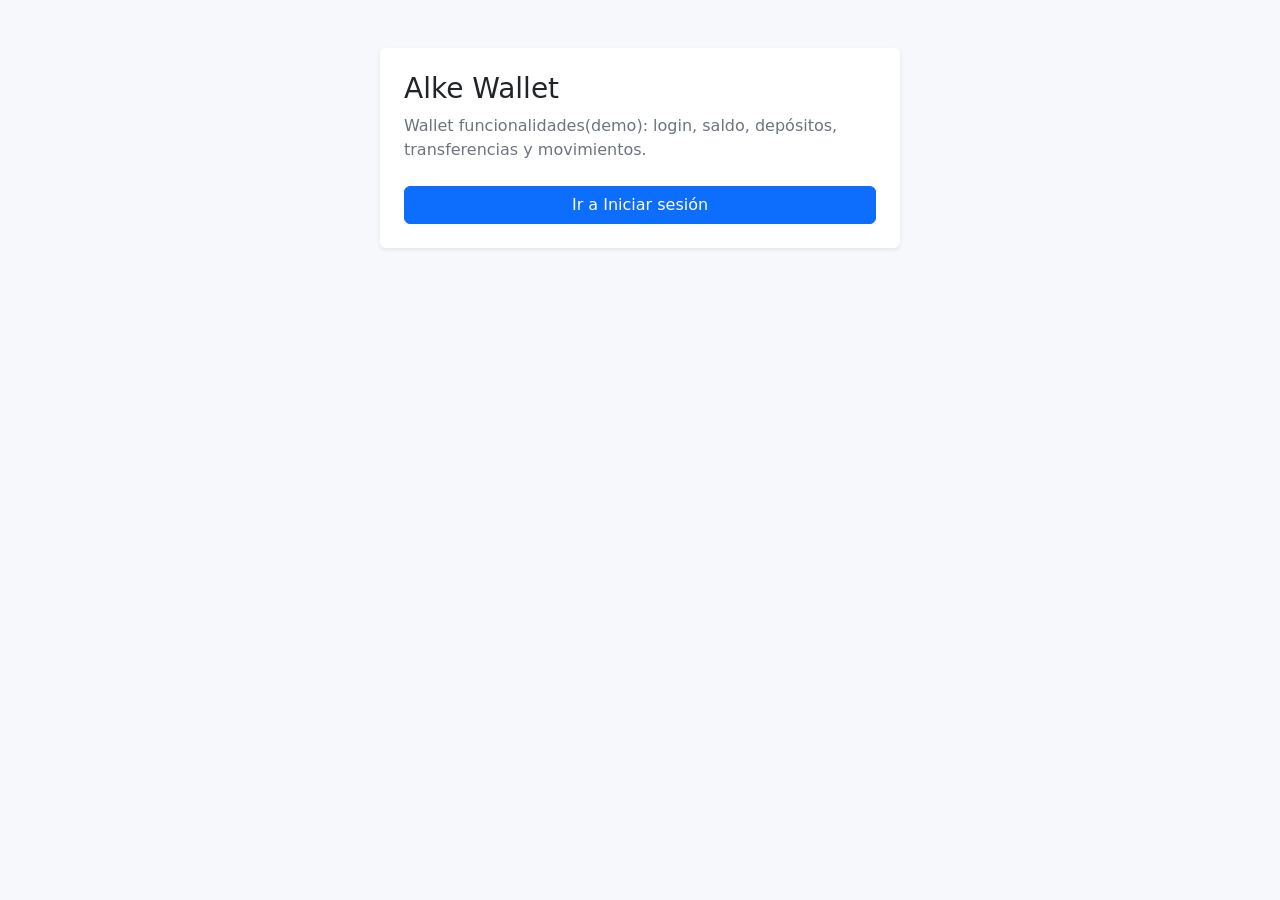
<file: index.html>
<!doctype html>
<html lang="es">
<head>
  <meta charset="utf-8" />
  <meta name="viewport" content="width=device-width, initial-scale=1" />
  <title>Alke Wallet</title>

  <!-- Bootstrap CSS -->
  <link href="https://cdn.jsdelivr.net/npm/bootstrap@5.3.3/dist/css/bootstrap.min.css" rel="stylesheet">
  <link rel="stylesheet" href="assets/css/styles.css">
</head>

<!-- se incorpora este comentario para realizar el ejercicio con ramas rama_frontend-->
<body class="bg-soft">

  <main class="container py-5">
    <div class="card shadow-sm border-0 mx-auto" style="max-width: 520px;">
      <div class="card-body p-4">
        <h1 class="h3 mb-2">Alke Wallet</h1>
        <p class="text-secondary mb-4">
          Wallet funcionalidades(demo): login, saldo, depósitos, transferencias y movimientos.
        </p>
        <a class="btn btn-primary w-100" href="pages/login.html">Ir a Iniciar sesión</a>
      </div>
    </div>
  </main>

  <!-- Bootstrap JS y jQuery -->
  <script src="https://code.jquery.com/jquery-3.7.1.min.js"></script>
  <script src="https://cdn.jsdelivr.net/npm/bootstrap@5.3.3/dist/js/bootstrap.bundle.min.js"></script>

  <!-- conectamos con las distintas app -->
  <script src="assets/js/data.js"></script>
  <script src="assets/js/ui.js"></script>
  <script src="assets/js/auth.js"></script>
  <script src="assets/js/wallet.js"></script>
  <script src="assets/js/app.js"></script>
</body>
</html>
</file>
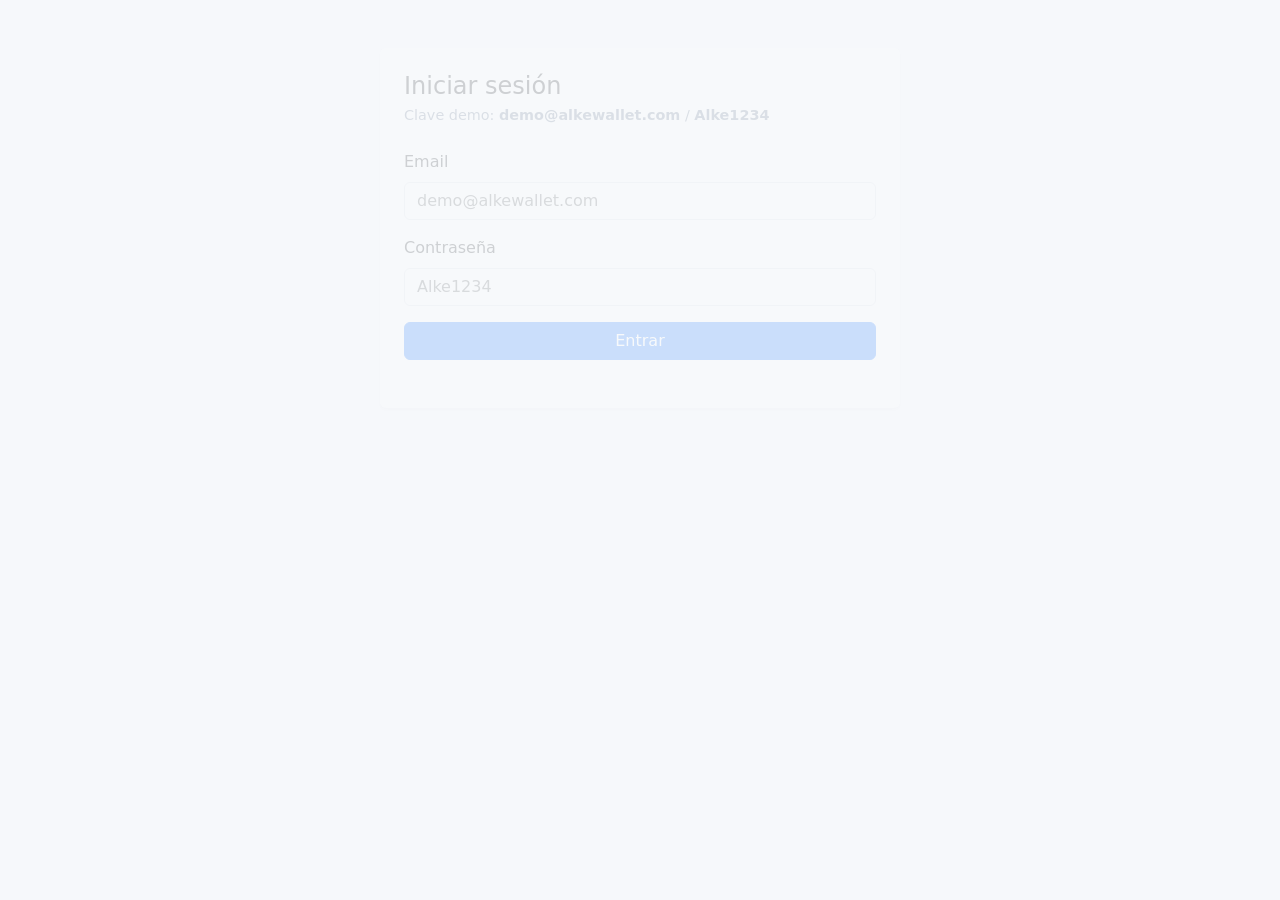
<file: pages/deposit.html>
<!doctype html> <!-- Declara HTML5 -->
<html lang="es"> <!-- Idioma: español -->
<head> <!-- Metadatos y enlaces a recursos -->
  <meta charset="utf-8" /> <!-- Conjunto de caracteres UTF-8 -->
  <meta name="viewport" content="width=device-width, initial-scale=1" /> <!-- Responsable para móviles -->
  <title>Depósitos | Alke Wallet</title> <!-- Título de la pestaña -->

  <link href="https://cdn.jsdelivr.net/npm/bootstrap@5.3.3/dist/css/bootstrap.min.css" rel="stylesheet"> <!-- Bootstrap CSS CDN -->
  <link rel="stylesheet" href="../assets/css/styles.css"> <!-- Estilos personalizados -->
</head> <!-- Fin head -->

<body class="bg-soft" data-page="deposit"> <!-- Body con clase visual y data-page para JS -->

  <nav class="navbar navbar-expand-lg bg-white border-bottom"> <!-- Barra de navegación el estilo indica  -->
    <div class="container"> <!-- Contenedor centrado -->
      <a class="navbar-brand fw-bold" href="menu.html">Alke Wallet</a> <!-- Enlace al menú principal -->
      <button class="navbar-toggler" type="button" data-bs-toggle="collapse" data-bs-target="#nav"> <!-- Botón collapsible -->
        <span class="navbar-toggler-icon"></span> <!-- Icono del toggler -->
      </button>
      <div id="nav" class="collapse navbar-collapse"> <!-- Elementos del nav colapsable -->
        <ul class="navbar-nav ms-auto gap-2"> <!-- Menú alineado a la derecha -->
          <li class="nav-item"><a class="nav-link" href="menu.html">Menú</a></li> <!-- Enlace Menú -->
          <li class="nav-item"><a class="nav-link" href="sendmoney.html">Enviar dinero</a></li> <!-- Enlace enviar -->
          <li class="nav-item"><a class="nav-link" href="transactions.html">Movimientos</a></li> <!-- Enlace movimientos -->
          <li class="nav-item"><button id="btnLogout" class="btn btn-outline-danger btn-sm" onclick="logout()">Salir</button></li> <!-- Botón logout con id -->
        </ul>
      </div>
    </div>
  </nav>

  <main class="container py-4 mt-4" style="width: 350px;" col-6> <!-- Contenedor principal con ancho máximo -->
    <div class="card border-0 shadow-sm"> <!-- Card para agrupar contenido -->
      <div class="card-body p-4"> <!-- Padding interno de la card -->
        <h1 class="h4 mb-3">Depósitos y Retiros</h1> <!-- Título de la sección -->

        <div class="mb-6 "> <!-- Bloque saldo -->
          <div class="text-secondary">Saldo actual</div> <!-- Etiqueta saldo -->
          <div id="balanceValue" class="h3 money mb-0">$0</div> <!-- Saldo mostrado dinámicamente por wallet.js -->
        </div>

        <form id="depositForm" class="row g-3" class= "mb-6" > <!-- Form: id usado por wallet.js para operaciones -->
          <div class="col-6> <!-- Columna completa para el monto -->
            <label class="form-label">Monto</label> <!-- Label monto -->
            <input id="amount" class="form-control" type="number" min="1" required placeholder="Ej: 5000"> <!-- Input monto con restricciones -->
            <div class="form-text">Ingresa el monto en CLP.</div> <!-- Ayuda de formato -->
          </div>

          <div class="col-12" class="row g-3"> <!-- Opciones depósito/retiro -->
            <div class="form-check"> <!-- Opción depósito -->
              <input class="form-check-input" type="radio" name="action" id="rDeposit" value="deposit" checked> <!-- Radio deposit -->
              <label class="form-check-label" for="rDeposit">Depósito</label> <!-- Label deposit -->
            </div>
            <div class="form-check"> <!-- Opción retiro -->
              <input class="form-check-input" type="radio" name="action" id="rWithdraw" value="withdraw"> <!-- Radio withdraw -->
              <label class="form-check-label" for="rWithdraw">Retiro</label> <!-- Label withdraw -->
            </div>
          </div>

          <div class="col-6"> <!-- Botón enviar -->
            <button class="btn btn-primary w-100" type="submit">Realizar operación</button> <!-- Submit del formulario -->
          </div>
        </form> <!-- Fin form -->

      </div>
    </div>
  </main>

  <script src="https://code.jquery.com/jquery-3.7.1.min.js"></script> <!-- jQuery CDN -->
  <script src="https://cdn.jsdelivr.net/npm/bootstrap@5.3.3/dist/js/bootstrap.bundle.min.js"></script> <!-- Bootstrap JS -->

  <script src="../assets/js/data.js"></script> <!-- Datos y persistencia local -->
  <script src="../assets/js/ui.js"></script> <!-- Utilidades UI -->
  <script src="../assets/js/auth.js"></script> <!-- Manejo de sesión -->
  <script src="../assets/js/wallet.js"></script> <!-- Lógica de wallet: actualizar saldo, procesar operaciones -->
  <script src="../assets/js/app.js"></script> <!-- Inicializador general según data-page -->
</body> <!-- Fin body -->
</html> <!-- Fin documento -->
<!--
Resumen de estilos aplicados (resumen final):

- `body.bg-soft`: clase definida en `assets/css/styles.css` que aplica
  un color de fondo suave y ajustes globales de tipografía y espaciado.

- `nav.navbar`, `.navbar-brand`, `.nav-link`: estilos de Bootstrap para la
  barra de navegación (layout responsivo, padding, colapso en pantallas
  pequeñas). `border-bottom` añade una línea inferior visible.

- `.container`: limita el ancho y centra el contenido; combina con utilidades
  `py-*` para padding vertical (ej. `py-4`).

- `main.container`: padding vertical (`py-4`) y en este archivo `style="max-width: 760px;"`
  para restringir el ancho principal de la vista.

- `.card`, `.card-body`: Bootstrap provee sombra, bordes y padding; se usa para
  agrupar secciones (saldo, formulario). `.shadow-sm` añade sombra ligera.

- encabezados (`h1`, `h4`, `h3`, `h6`): usan utilidades de margen (`mb-*`) y
  tamaños tipográficos de Bootstrap; se armonizan con las reglas globales del CSS.

- `#balanceValue` y `.money`: la clase `.money` (definida en `styles.css`) suele
  formatear la fuente (peso, tamaño) y el espaciado para destacar montos monetarios;
  `#balanceValue` es actualizado por `wallet.js`.

- `form`, `.form-control`, `.form-label`, `.form-text`: Bootstrap aplica estilos
  a inputs, labels y textos de ayuda; inputs ocupan el 100% del ancho de su contenedor
  y reciben borde y padding estándar.

- `input[type="number"]#amount`: atributo `min="1"` y `required` no son estilos
  pero condicionan la entrada; el aspecto lo marca `.form-control`.

- `.form-check` (radios): Bootstrap maneja la disposición y el espaciado de
  opciones tipo radio/checkbox con sus labels asociados.

- `.btn`, `.btn-primary`, `.btn-outline-*`: clases de Bootstrap para botones
  con colores, padding y comportamientos responsive; `.w-100` hace que el botón
  ocupe todo el ancho del contenedor.

- Modal (`.modal`, `.modal-dialog`, `.modal-content`): estilos y comportamiento
  provistos por Bootstrap; los inputs dentro del modal usan las mismas clases
  de formulario para estilo consistente.

- Componentes utilitarios: clases como `d-flex`, `gap-2`, `mt-3`, `mb-3`,
  `g-3` (grid gap) y `mx-auto` son utilidades de Bootstrap usadas para espaciado
  y alineación sin CSS adicional.

- Reglas personalizadas en `assets/css/styles.css`: además de las utilidades
  de Bootstrap, el proyecto define clases propias (por ejemplo `.bg-soft`,
  `.money`, `.card-hover`) que ajustan colores, transiciones y tamaños para
  adaptar la apariencia a la identidad del proyecto.

Notas:
- Bootstrap proporciona la mayor parte del diseño y la apariencia base.
- `assets/css/styles.css` contiene las personalizaciones (colores, tamaños,
  clases utility específicas del proyecto). Para cambios visuales, editar
  `assets/css/styles.css` es lo recomendado.
-->
</file>
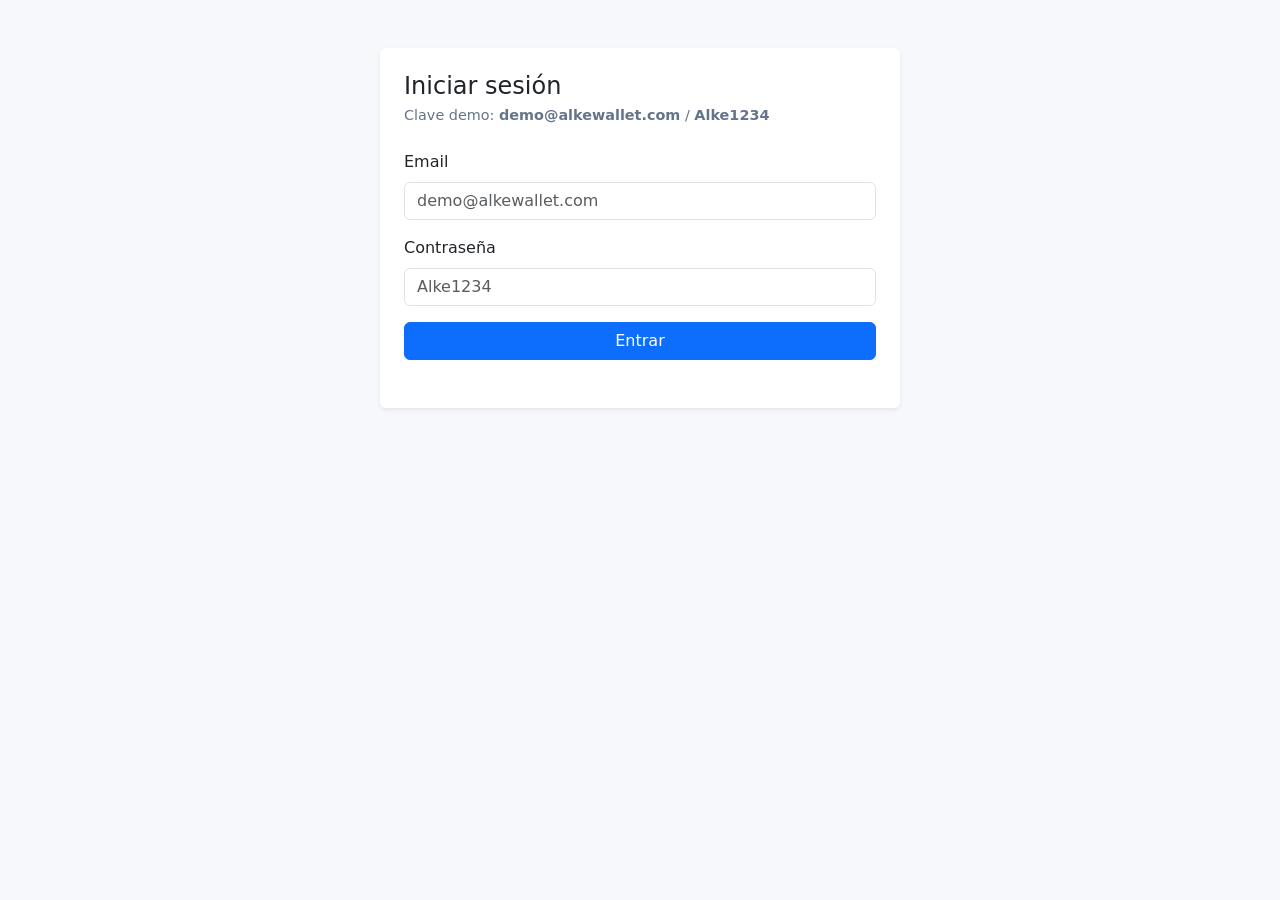
<file: pages/login.html>
<!doctype html> <!-- Declara HTML5 -->
<html lang="es"> <!-- Idioma español -->
<head> <!-- Metadatos y recursos -->
  <meta charset="utf-8" /> <!-- UTF-8 -->
  <meta name="viewport" content="width=device-width, initial-scale=1" /> <!-- Responsive -->
  <title>Login | Alke Wallet</title> <!-- Título página -->

  <link href="https://cdn.jsdelivr.net/npm/bootstrap@5.3.3/dist/css/bootstrap.min.css" rel="stylesheet"> <!-- Bootstrap CSS CDN -->
  <link rel="stylesheet" href="../assets/css/styles.css"> <!-- Estilos locales -->
</head> <!-- Fin head -->

<body class="bg-soft" data-page="login"> <!-- Body con clase y data-page para inicialización -->
  <!-- Página: Login. `data-page="login"` permite a `app.js` ejecutar la inicialización específica de esta vista -->
  <main class="container py-5"> <!-- Contenedor principal con padding vertical -->
    <div class="card shadow-sm border-0 mx-auto" style="max-width: 520px;"> <!-- Card centrada con ancho máximo -->
      <div class="card-body p-4"> <!-- Padding interior de la card -->
        <h1 class="h4 mb-1">Iniciar sesión</h1> <!-- Título principal -->
        <!-- Información de credenciales demo visible en la UI para pruebas -->
        <p class="small-help mb-4"> <!-- Texto de ayuda pequeño -->
          Clave demo: <b>demo@alkewallet.com</b> / <b>Alke1234</b> <!-- Credenciales ejemplo -->
        </p>

        <!-- Formulario de login: `#loginForm` usado por `auth.js`; `novalidate` para validación JS -->
        <form id="loginForm" novalidate> <!-- Form con id para captura por JS -->
          <div class="mb-3"> <!-- Grupo email -->
            <label class="form-label">Email</label> <!-- Label email -->
            <!-- Input de email: `type="email"` valida formato básico -->
            <input id="email" class="form-control" type="email" required placeholder="demo@alkewallet.com"> <!-- Campo email -->
          </div>

          <div class="mb-3"> <!-- Grupo contraseña -->
            <label class="form-label">Contraseña</label> <!-- Label contraseña -->
            <!-- Input de contraseña: `minlength` ejemplo de restricción -->
            <input id="password" class="form-control" type="password" required minlength="4" placeholder="Alke1234"> <!-- Campo password -->
          </div>

          <!-- Al hacer submit, `auth.js` valida credenciales y redirige al menú si es correcto -->
          <button class="btn btn-primary w-100" type="submit">Entrar</button> <!-- Botón submit -->
        </form> <!-- Fin formulario -->

        <br> <!-- Espacio -->
      </div> <!-- Fin card-body -->
    </div> <!-- Fin card -->
  </main> <!-- Fin main -->

    <script src="https://code.jquery.com/jquery-3.7.1.min.js"></script> <!-- jQuery CDN -->
    <script src="https://cdn.jsdelivr.net/npm/bootstrap@5.3.3/dist/js/bootstrap.bundle.min.js"></script> <!-- Bootstrap JS -->

    <!-- Scripts: data, UI, auth, wallet y app. `auth.js` usa `#loginForm` -->
    <script src="../assets/js/data.js"></script> <!-- Datos/localStorage -->
    <script src="../assets/js/ui.js"></script> <!-- Helpers UI -->
    <script src="../assets/js/auth.js"></script> <!-- Lógica de autenticación -->
    <script src="../assets/js/wallet.js"></script> <!-- Lógica wallet (opcional en login) -->
    <script src="../assets/js/app.js"></script> <!-- Inicializador general -->
</body> <!-- Fin body -->
</html> <!-- Fin documento -->
</file>
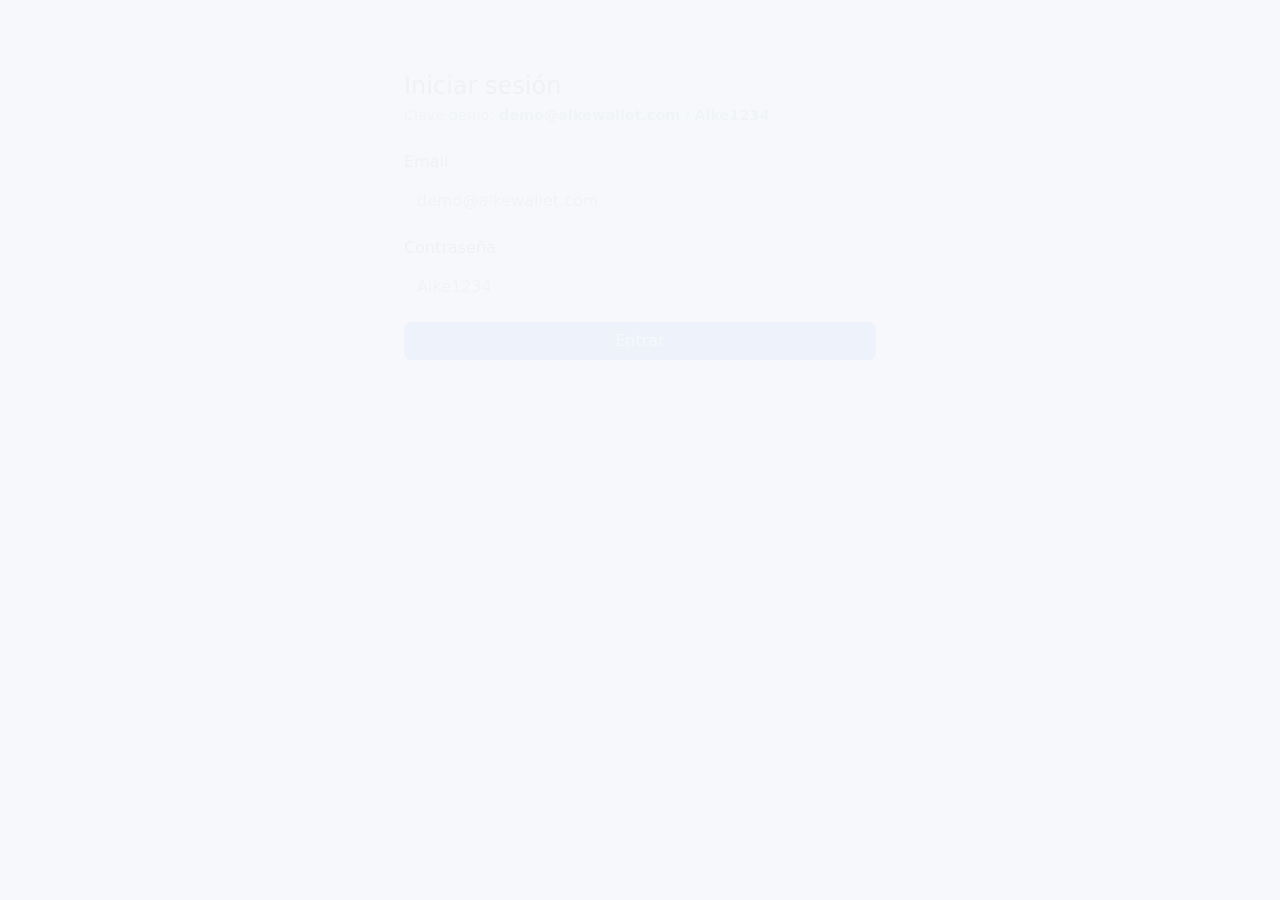
<file: pages/menu.html>
<!doctype html>
<html lang="es">
<head>
  <meta charset="utf-8" />
  <meta name="viewport" content="width=device-width, initial-scale=1" />
  <title>Menú | Alke Wallet</title>

  <link href="https://cdn.jsdelivr.net/npm/bootstrap@5.3.3/dist/css/bootstrap.min.css" rel="stylesheet">
  <link rel="stylesheet" href="../assets/css/styles.css">
</head>

<body class="bg-soft" data-page="menu">

  <!-- Página: Menú principal. El atributo `data-page="menu"` permite a los scripts
    detectar y ejecutar solo la lógica necesaria para esta vista. -->

  <!-- Barra de navegación: enlaces a las secciones principales y botón de salir.
    La estructura usa clases de Bootstrap para responsividad. -->
  <nav class="navbar navbar-expand-lg bg-white border-bottom">
    <div class="container">
      <a class="navbar-brand fw-bold" href="menu.html">Alke Wallet</a>

      <button class="navbar-toggler" type="button" data-bs-toggle="collapse" data-bs-target="#nav">
        <span class="navbar-toggler-icon"></span>
      </button>

      <div id="nav" class="collapse navbar-collapse">
        <ul class="navbar-nav ms-auto gap-2">
          <li class="nav-item"><a class="nav-link" href="deposit.html">Depósitos</a></li>
          <li class="nav-item"><a class="nav-link" href="sendmoney.html">Enviar dinero</a></li>
          <li class="nav-item"><a class="nav-link" href="transactions.html">Movimientos</a></li>
          <li class="nav-item"><button id="btnLogout" class="btn btn-outline-danger btn-sm">Salir</button></li>
        </ul>
      </div>
    </div>
  </nav>

  <main class="container py-4">
    <div class="row g-3">
      <div class="col-12 col-lg-6">
        <div class="card card-hover border-0">
          <div class="card-body">
              <h2 class="h6 text-secondary mb-1">Saldo disponible</h2>
              <!-- `#balanceValue` se llena dinámicamente desde `wallet.js` usando los datos
                del usuario (saldo actual). Mantener el id para la actualización por JS. -->
              <div id="balanceValue" class="h2 money mb-0">$0</div>
            
          </div>
        </div>
      </div>

      <div class="col-12 col-lg-6">
        <div class="card card-hover border-0">
          <div class="card-body">
            <h2 class="h6 text-secondary mb-3">Acceso directo</h2>
            <!-- Accesos rápidos hacia las páginas de depósito, envío y movimientos. -->
            <div class="d-grid gap-2">
              <a class="btn btn-primary" href="deposit.html">Ir a Depósitos / Retiros</a>
              <a class="btn btn-outline-primary" href="sendmoney.html">Enviar dinero</a>
              <a class="btn btn-outline-secondary" href="transactions.html">Ver últimos movimientos</a>
            </div>
          </div>
        </div>
      </div>
    </div>
  </main>

    <script src="https://code.jquery.com/jquery-3.7.1.min.js"></script>
    <script src="https://cdn.jsdelivr.net/npm/bootstrap@5.3.3/dist/js/bootstrap.bundle.min.js"></script>

    <!-- Orden de scripts: primero utilidades/datos, luego manejo de UI, auth y lógica de wallet.
      - data.js: carga/gestiona datos locales (ej. usuarios, transacciones simuladas)
      - ui.js: helpers para renderizar elementos y formatear valores
      - auth.js: controla sesión, login/logout y redirecciones
      - wallet.js: lógica de saldo, depósitos y envíos (actualiza `#balanceValue`)
      - app.js: inicialización general que enlaza todo lo anterior en la vista -->
    <script src="../assets/js/data.js"></script>
    <script src="../assets/js/ui.js"></script>
    <script src="../assets/js/auth.js"></script>
    <script src="../assets/js/wallet.js"></script>
    <script src="../assets/js/app.js"></script>
</body>
</html>
</file>
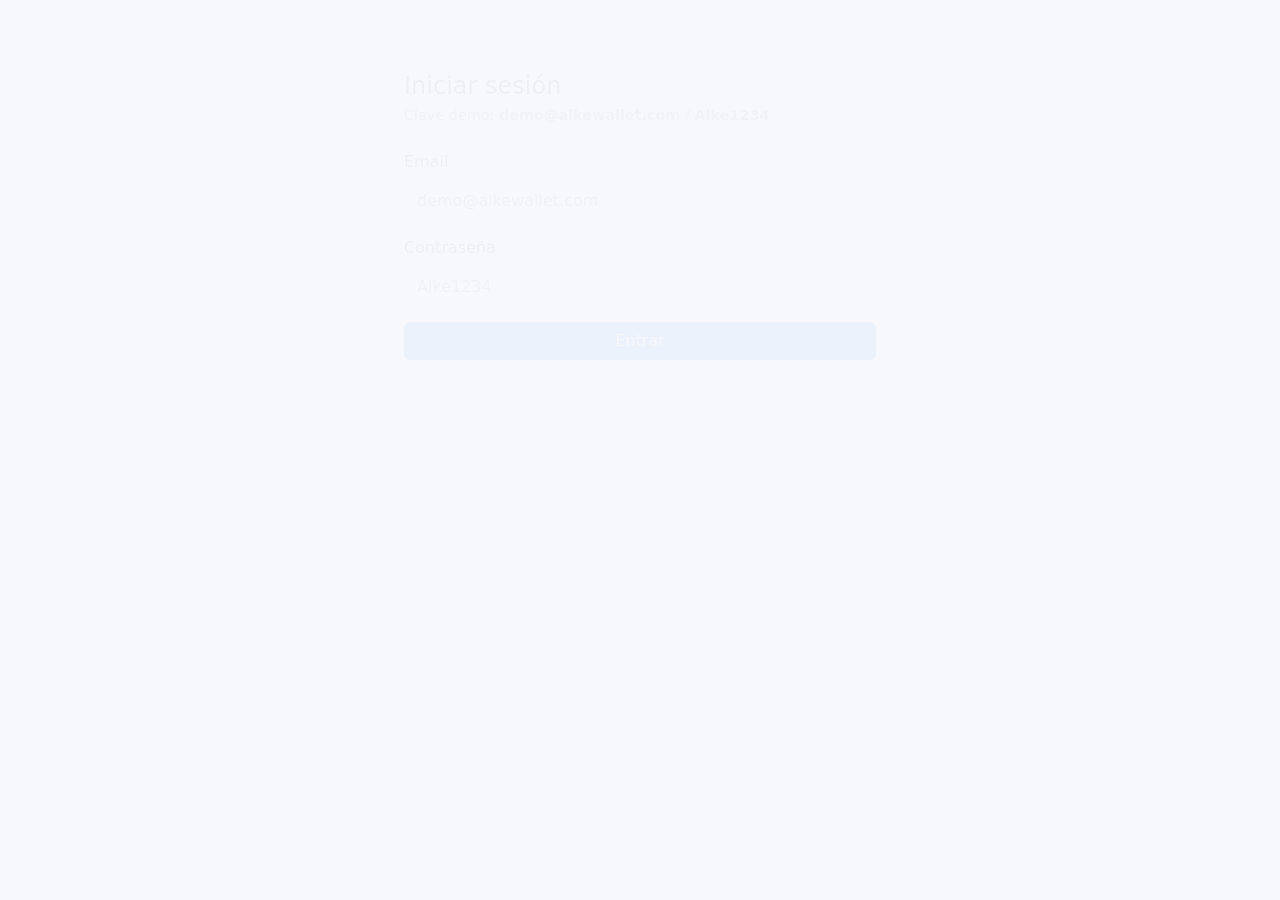
<file: pages/sendmoney.html>
<!doctype html> <!-- Declara el tipo de documento HTML5 -->
<html lang="es"> <!-- Idioma de la página: español -->
<head> <!-- Inicio de la cabeza del documento -->
  <meta charset="utf-8" /> <!-- Juego de caracteres UTF-8 -->
  <meta name="viewport" content="width=device-width, initial-scale=1" /> <!-- Responsive -->
  <title>Enviar dinero | Alke Wallet</title> <!-- Título que aparece en la pestaña del navegador -->

  <link href="https://cdn.jsdelivr.net/npm/bootstrap@5.3.3/dist/css/bootstrap.min.css" rel="stylesheet"> <!-- Bootstrap CSS desde CDN -->
  <link rel="stylesheet" href="../assets/css/styles.css"> <!-- Estilos personalizados -->
</head> <!-- Fin de head -->

<body class="bg-soft" data-page="sendmoney"> <!-- Cuerpo: `data-page` identifica la vista para JS -->

  <nav class="navbar navbar-expand-lg bg-white border-bottom"> <!-- Barra de navegación -->
    <div class="container"> <!-- Contenedor centrado -->
      <a class="navbar-brand fw-bold" href="menu.html">Alke Wallet</a> <!-- Logo/enlace al menú -->
      <button class="navbar-toggler" type="button" data-bs-toggle="collapse" data-bs-target="#nav"> <!-- Botón hamburguesa -->
        <span class="navbar-toggler-icon"></span> <!-- Icono del toggler -->
      </button>
      <div id="nav" class="collapse navbar-collapse"> <!-- Sección colapsable de la nav -->
        <ul class="navbar-nav ms-auto gap-2"> <!-- Menú a la derecha -->
          <li class="nav-item"><a class="nav-link" href="menu.html">Menú</a></li> <!-- Enlace a menú -->
          <li class="nav-item"><a class="nav-link" href="deposit.html">Depósitos</a></li> <!-- Enlace a depósitos -->
          <li class="nav-item"><a class="nav-link" href="transactions.html">Movimientos</a></li> <!-- Enlace a movimientos -->
          <li class="nav-item"><button class="btn btn-outline-danger btn-sm" onclick="logout()">Salir</button></li> <!-- Botón logout -->
        </ul>
      </div>
    </div>
  </nav>

  <main class="container py-4" style="max-width: 860px;"> <!-- Contenedor principal con ancho máximo -->
    <div class="row g-3"> <!-- Grid de Bootstrap -->

      <div class="col-12 col-lg-5"> <!-- Columna izquierda: formulario de envío -->
        <div class="card border-0 shadow-sm"> <!-- Tarjeta para agrupar contenido -->
          <div class="card-body p-4"> <!-- Cuerpo de la tarjeta -->
            <h1 class="h5 mb-3">Enviar dinero</h1> <!-- Título de la sección -->

            <div class="mb-3"> <!-- Bloque de saldo -->
              <div class="text-secondary">Saldo actual</div> <!-- Etiqueta saldo -->
              <div id="balanceValue" class="h4 money">$0</div> <!-- Saldo mostrado dinámicamente -->
            </div>

            <!-- Buscar contacto + autocompletar --> <!-- Comentario funcional (no visible) -->
            <label class="form-label">Buscar contacto</label> <!-- Label campo búsqueda -->
            <input id="contactSearch" class="form-control" type="text" placeholder="Escribe nombre o cuenta..."> <!-- Campo búsqueda contacto -->
            <div id="suggestions" class="list-group mt-2"></div> <!-- Contenedor sugerencias autocompletado -->

            <input id="contactSelected" type="hidden"> <!-- Campo hidden para contacto seleccionado -->

            <div class="d-flex gap-2 mt-3"> <!-- Botón para abrir modal de nuevo contacto -->
              <button class="btn btn-outline-primary w-100" data-bs-toggle="modal" data-bs-target="#newContactModal"> <!-- Abrir modal -->
                + Agregar contacto <!-- Texto del botón -->
              </button>
            </div>

            <hr class="my-4"> <!-- Separador -->

            <!-- Form transferencia (validación básica) --> <!-- Comentario funcional -->
            <form id="sendForm" novalidate> <!-- Formulario de envío; `novalidate` para validación personalizada -->
              <div class="mb-3"> <!-- Campo monto -->
                <label class="form-label">Monto a transferir</label> <!-- Etiqueta monto -->
                <input id="amount" class="form-control" type="number" min="1" required placeholder="Ej: 10000"> <!-- Input monto con restricciones -->
              </div>

              <button class="btn btn-primary w-100" type="submit">Enviar</button> <!-- Botón enviar -->
              <p class="small-help mt-2 mb-0">La transferencia es simulada y queda registrada en movimientos.</p> <!-- Nota informativa -->
            </form>

          </div>
        </div>
      </div>

      <div class="col-12 col-lg-7"> <!-- Columna derecha: tip/ayuda -->
        <div class="card border-0 shadow-sm"> <!-- Tarjeta de ayuda -->
          <div class="card-body p-4"> <!-- Cuerpo de tarjeta -->
            <h2 class="h6 text-secondary mb-2">Tip para el demo: </h2> <!-- Título pequeño -->
            <p class="mb-0"> <!-- Párrafo explicativo -->
              Escribe “Ana”, “Bruno”, “Carla” o una cuenta como “111-222” para ver el autocompletado. <!-- Ejemplos para autocompletar -->
            </p>
          </div>
        </div>
      </div>

    </div>
  </main>

  <!-- Modal agregar contacto --> <!-- Inicio del modal para nuevo contacto -->
  <div class="modal fade" id="newContactModal" tabindex="-1"> <!-- Modal bootstrap -->
    <div class="modal-dialog"> <!-- Diálogo modal -->
      <div class="modal-content"> <!-- Contenido modal -->
        <form id="newContactForm"> <!-- Formulario para nuevo contacto -->
          <div class="modal-header"> <!-- Encabezado del modal -->
            <h5 class="modal-title">Nuevo contacto</h5> <!-- Título modal -->
            <button type="button" class="btn-close" data-bs-dismiss="modal"></button> <!-- Cerrar modal -->
          </div>
          <div class="modal-body"> <!-- Cuerpo modal con campos -->
            <div class="mb-3"> <!-- Campo nombre -->
              <label class="form-label">Nombre</label> <!-- Label nombre -->
              <input id="cName" class="form-control" required> <!-- Input nombre requerido -->
            </div>
            <div class="mb-3"> <!-- Campo alias -->
              <label class="form-label">Alias</label> <!-- Label alias -->
              <input id="cAlias" class="form-control" placeholder="Opcional"> <!-- Input alias opcional -->
            </div>
            <div class="mb-3"> <!-- Campo cuenta -->
              <label class="form-label">Cuenta</label> <!-- Label cuenta -->
              <input id="cAccount" class="form-control" required placeholder="Ej: 999-888"> <!-- Input cuenta requerido -->
            </div>
          </div>
          <div class="modal-footer"> <!-- Footer del modal con botones -->
            <button class="btn btn-outline-secondary" type="button" data-bs-dismiss="modal">Cancelar</button> <!-- Cancelar -->
            <button class="btn btn-primary" type="submit">Guardar contacto</button> <!-- Guardar contacto -->
          </div>
        </form>
      </div>
    </div>
  </div>

  <script src="https://code.jquery.com/jquery-3.7.1.min.js"></script> <!-- jQuery CDN -->
  <script src="https://cdn.jsdelivr.net/npm/bootstrap@5.3.3/dist/js/bootstrap.bundle.min.js"></script> <!-- Bootstrap JS -->

  <script src="../assets/js/data.js"></script> <!-- Datos y persistencia (localStorage) -->
  <script src="../assets/js/ui.js"></script> <!-- Utilidades de UI y mensajes -->
  <script src="../assets/js/auth.js"></script> <!-- Manejo de autenticación/logout -->
  <script src="../assets/js/wallet.js"></script> <!-- Lógica de wallet: saldo, transferencias -->
  <script src="../assets/js/app.js"></script> <!-- Inicialización general según data-page -->
</body> <!-- Fin del body -->
</html> <!-- Fin del documento -->
</file>
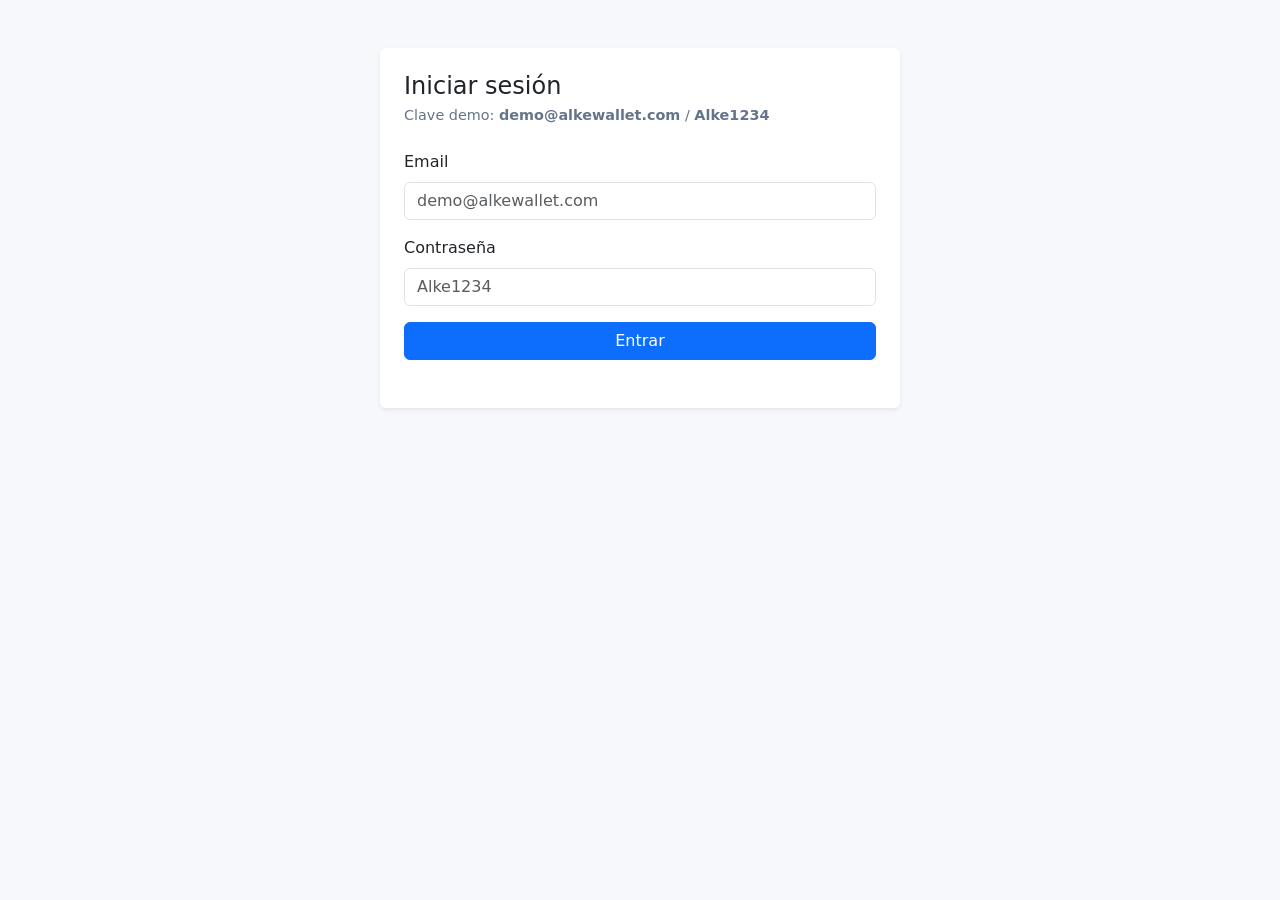
<file: pages/transactions.html>
<!doctype html> <!-- Declara HTML5 -->
<html lang="es"> <!-- Idioma: español -->
<head> <!-- Metadatos y recursos -->
  <meta charset="utf-8" /> <!-- UTF-8 -->
  <meta name="viewport" content="width=device-width, initial-scale=1" /> <!-- Responsive -->
  <title>Movimientos | Alke Wallet</title> <!-- Título de la página -->

  <link href="https://cdn.jsdelivr.net/npm/bootstrap@5.3.3/dist/css/bootstrap.min.css" rel="stylesheet"> <!-- Bootstrap CSS CDN -->
  <link rel="stylesheet" href="../assets/css/styles.css"> <!-- Estilos personalizados del proyecto -->
</head> <!-- Fin head -->

<body class="bg-soft" data-page="transactions"> <!-- Body con clase personalizada y data-page -->

  <nav class="navbar navbar-expand-lg bg-white border-bottom"> <!-- Barra de navegación -->
    <div class="container"> <!-- Contenedor centrado -->
      <a class="navbar-brand fw-bold" href="menu.html">Alke Wallet</a> <!-- Marca/enlace al menú -->
      <button class="navbar-toggler" type="button" data-bs-toggle="collapse" data-bs-target="#nav"> <!-- Toggle para móviles -->
        <span class="navbar-toggler-icon"></span> <!-- Icono del toggle -->
      </button>
      <div id="nav" class="collapse navbar-collapse"> <!-- Menú colapsable -->
        <ul class="navbar-nav ms-auto gap-2"> <!-- Lista de navegación alineada a la derecha -->
          <li class="nav-item"><a class="nav-link" href="menu.html">Menú</a></li> <!-- Enlace menú -->
          <li class="nav-item"><a class="nav-link" href="deposit.html">Depósitos</a></li> <!-- Enlace depósitos -->
          <li class="nav-item"><a class="nav-link" href="sendmoney.html">Enviar dinero</a></li> <!-- Enlace enviar dinero -->
          <li class="nav-item"><button class="btn btn-outline-danger btn-sm" onclick="logout()">Salir</button></li> <!-- Botón logout -->
        </ul>
      </div>
    </div>
  </nav>

  <main class="container py-4"> <!-- Contenedor principal con padding vertical -->
    <div class="d-flex flex-wrap align-items-end justify-content-between gap-2 mb-3"> <!-- Fila superior con título y filtros -->
      <div> <!-- Bloque izquierdo con título y saldo -->
        <h1 class="h4 mb-1">Últimos movimientos</h1> <!-- Título -->
        <div class="text-secondary">Saldo: <span id="balanceValue" class="money">$0</span></div> <!-- Saldo dinámico -->
      </div>

      <div style="min-width: 220px;"> <!-- Bloque derecho para filtros -->
        <label class="form-label mb-1">Filtrar por tipo</label> <!-- Label filtro -->
        <select id="filterType" class="form-select"> <!-- Select tipo filtro -->
          <option value="all">Todos</option> <!-- Opción todos -->
          <option value="deposit">Deposits</option> <!-- Opción depósitos -->
          <option value="withdraw">Withdraw</option> <!-- Opción retiros -->
          <option value="transfer">Transfer</option> <!-- Opción transferencias -->
          <option value="contact">Contact</option> <!-- Opción contacto -->
        </select>
      </div>
    </div>

    <div class="card border-0 shadow-sm"> <!-- Tarjeta que contiene la tabla -->
      <div class="card-body"> <!-- Cuerpo de la tarjeta -->
        <div class="table-responsive"> <!-- Wrapper responsive para la tabla -->
          <table class="table table-hover align-middle mb-0"> <!-- Tabla con hover y alineación centro -->
            <thead>
              <tr>
                <th>Fecha</th> <!-- Columna fecha -->
                <th>Tipo</th> <!-- Columna tipo -->
                <th>Monto</th> <!-- Columna monto -->
                <th>Detalle</th> <!-- Columna detalle -->
              </tr>
            </thead>
            <tbody id="txBody"></tbody> <!-- Cuerpo de la tabla poblado por wallet.js -->
          </table>
        </div>
      </div>
    </div>
  </main>

  <script src="https://code.jquery.com/jquery-3.7.1.min.js"></script> <!-- jQuery CDN -->
  <script src="https://cdn.jsdelivr.net/npm/bootstrap@5.3.3/dist/js/bootstrap.bundle.min.js"></script> <!-- Bootstrap JS -->

  <script src="../assets/js/data.js"></script> <!-- Datos y persistencia -->
  <script src="../assets/js/ui.js"></script> <!-- Utilidades de UI -->
  <script src="../assets/js/auth.js"></script> <!-- Autenticación y logout -->
  <script src="../assets/js/wallet.js"></script> <!-- Manejo de transacciones y saldo -->
  <script src="../assets/js/app.js"></script> <!-- Inicializador general según data-page -->
</body> <!-- Fin body -->
</html> <!-- Fin documento -->

<!--
Resumen de estilos y etiquetas empleadas:

- `body.bg-soft`: clase personalizada en `assets/css/styles.css` que aplica
  el color de fondo principal y ajustes de tipografía/espaciado global.

- `nav.navbar`, `.navbar-brand`, `.nav-link`: componentes de Bootstrap para la
  navegación; gestionan layout responsive, paddings y comportamiento de colapso.

- `.container`: limita el ancho del contenido y centra elementos; combinada con
  utilidades `py-*` (p. ej. `py-4`) controla el espacio vertical.

- `.d-flex`, `.flex-wrap`, `.align-items-end`, `.justify-content-between`,
  `.gap-2`, `.mb-3`: utilidades de Bootstrap usadas para distribuir el título,
  el saldo y el área de filtros en una fila adaptativa.

- `.form-label`, `.form-select`: estilos de formulario de Bootstrap para labels
  y selects (ancho 100%, padding y bordes estándar).

- `.card`, `.card-body`, `.shadow-sm`, `.border-0`: estructura y apariencia de
  tarjetas que agrupan contenido con sombra ligera y sin borde visual.

- `.table`, `.table-hover`, `.align-middle`, `.table-responsive`: estilos que
  dan formato a la tabla de movimientos, permiten scroll horizontal en pantallas
  pequeñas y añaden efecto hover y alineación vertical al contenido de celdas.

- `#balanceValue`, `.money`: `.money` es una clase del CSS del proyecto que
  resalta montos (tamaño y peso de fuente); `#balanceValue` es actualizado por JS.

- Botones, inputs y selects usan directamente las clases de Bootstrap para
  apariencia; cualquier personalización adicional debe revisarse en
  `assets/css/styles.css` (p. ej. `.bg-soft`, `.money`, `.card-hover`).

Para modificar la apariencia global, editar `assets/css/styles.css` es la vía
recomendada; Bootstrap aporta la base y las utilidades para layout y espaciado.
-->
</file>
<file: assets/css/styles.css>
/* Paleta suave tipo fintech */ /* colores y variables CSS globales */
:root{ /* define variables de color globales */
  --bg-soft: #f6f8fb; /* fondo claro y suave */
  --ink: #0f172a; /* texto oscuro principal */
  --muted: #64748b; /* texto gris neutro */
  --brand: #0d6efd; /* azul de marca (primario) */
}

.bg-soft{ background: var(--bg-soft); } /* aplica fondo suave a toda la página */
.text-muted2{ color: var(--muted); } /* texto gris para información secundaria */

.brand-badge{ /* etiqueta pequeña con marca */
  display:inline-flex; /* contenedor flexible en línea */
  align-items:center; /* centra verticalmente */
  gap:.5rem; /* espacio entre elementos internos */
  padding:.35rem .6rem; /* relleno pequeño alrededor */
  border-radius:999px; /* hace forma de píldora (esquinas redondeadas) */
  background:#204a8d; /* fondo azul muy claro */
  color:var(--brand); /* texto azul de marca */
  font-weight:600; /* texto más pesado */
  font-size:.9rem; /* tamaño reducido */
}

.money{ /* estilos para montos/números */
  font-variant-numeric: tabular-nums; /* números de ancho fijo para alineación */
  letter-spacing: .2px; /* espaciado entre letras para legibilidad */
}

.pointer{ cursor: pointer; } /* muestra cursor de mano sobre elementos */

.card-hover:hover{ /* efecto al pasar mouse sobre cards */
  transform: translateY(-2px); /* sube ligeramente la tarjeta */
  transition: .15s ease-in-out; /* animación suave y rápida */
}

.small-help{ font-size: .9rem; color: var(--muted); } /* texto pequeño de ayuda en gris */
</file>
